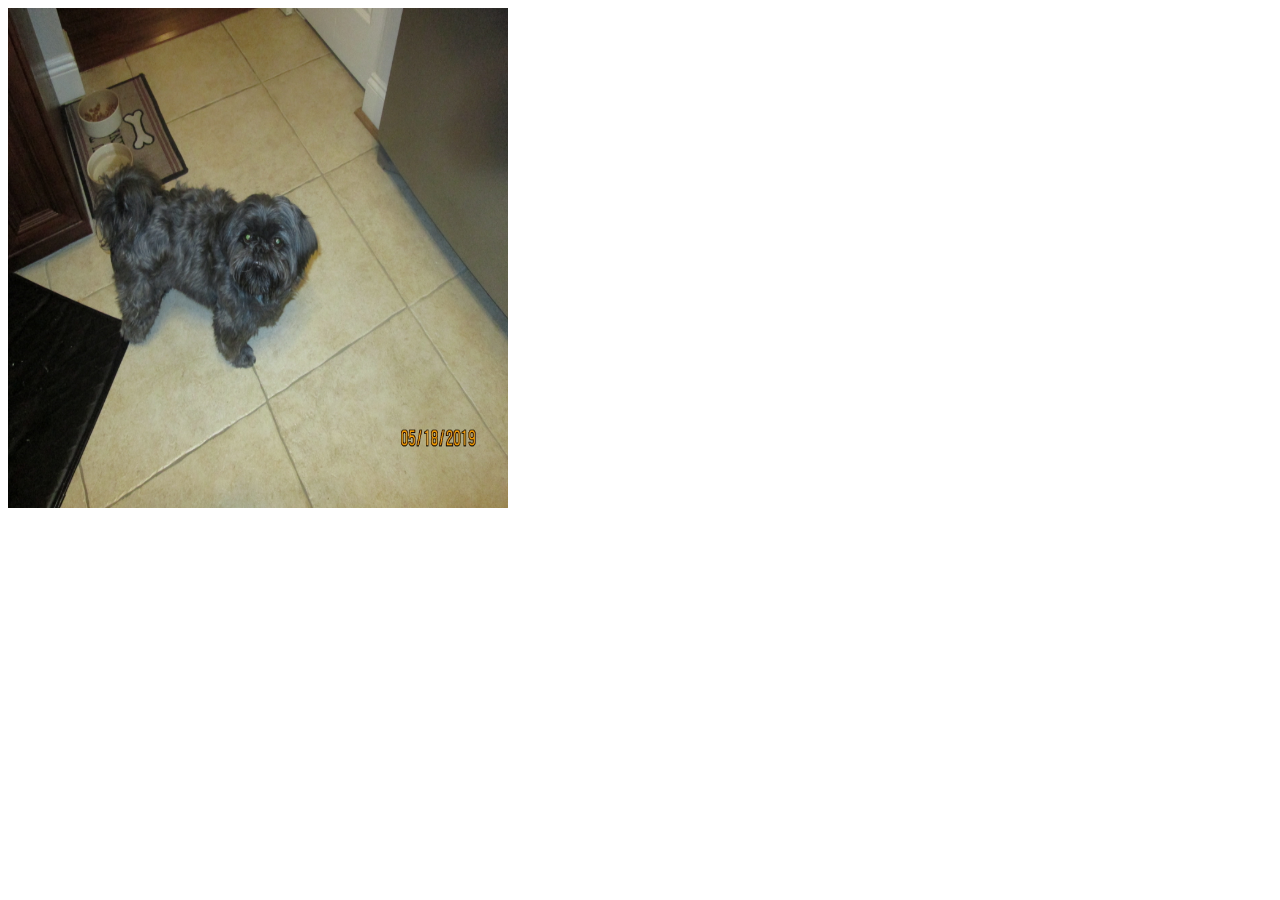
<file: index.html>
<!DOCTYPE html>
<html lang="en">
<head>
    <meta charset="UTF-8">
    <meta name="viewport" content="width=device-width, initial-scale=1.0">
    <meta http-equiv="X-UA-Compatible" content="ie=edge">
    <title>El perro winston esta corriendo</title>
    <img style="height: 500px; width:500px;"src="/IMG_2940.JPG" alt="Perro winston">
</head>
<body>
    
</body>
</html>
</file>
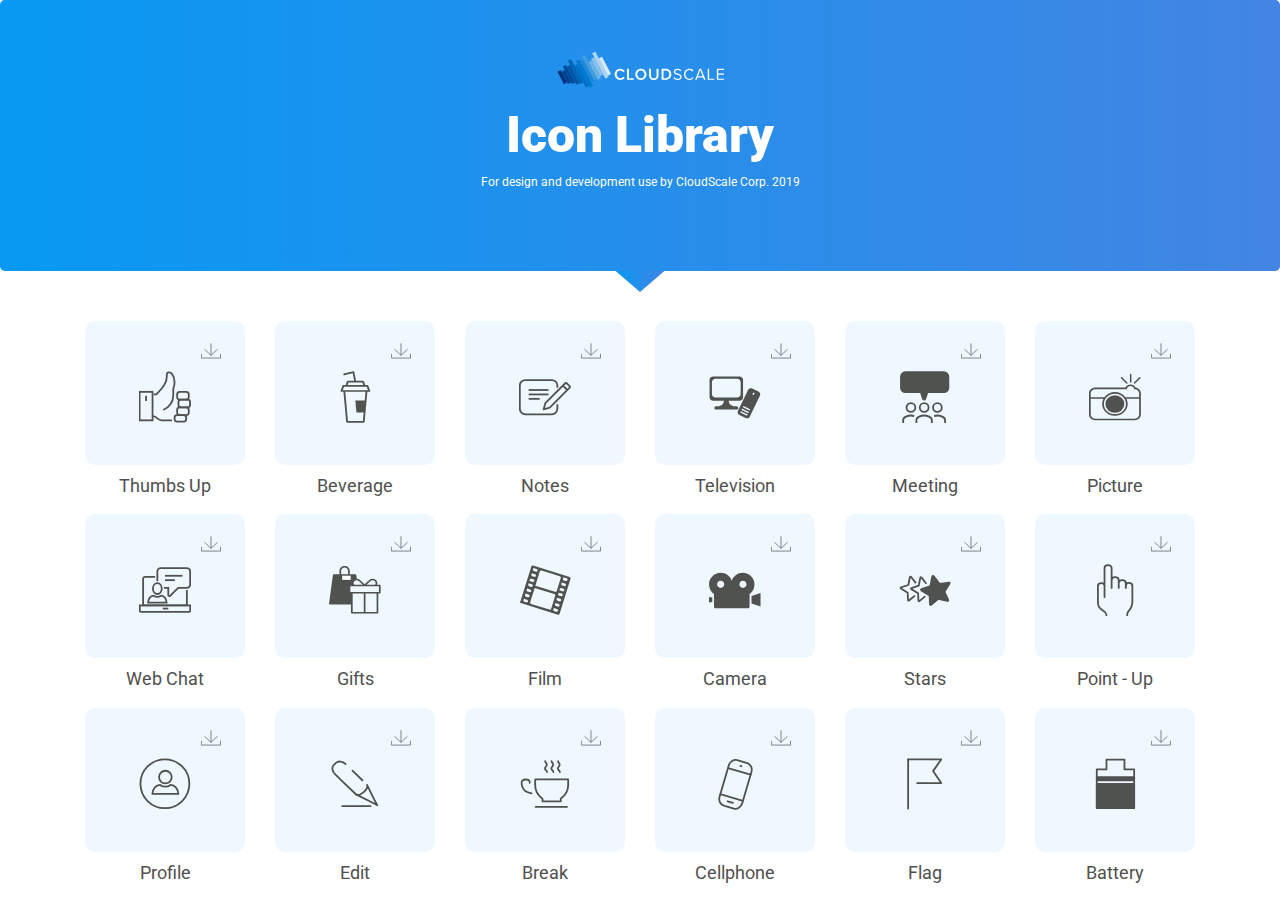
<file: CustomIcon_library/index.html>
<!DOCTYPE html>
<html lang="en">
<head>
  <title>CloudScale Custom Icon Library</title>
  <meta charset="utf-8">
  <meta name="viewport" content="width=device-width, initial-scale=1">
  <link rel="icon" type="image/x-icon" href="favicon.ico" />
  <link rel="stylesheet" href="styles.css">
  <link href="https://fonts.googleapis.com/css?family=Roboto:100,300,400,500,700,900&display=swap" rel="stylesheet">
  <link rel="stylesheet" href="https://maxcdn.bootstrapcdn.com/bootstrap/4.3.1/css/bootstrap.min.css">
  <script src="https://ajax.googleapis.com/ajax/libs/jquery/3.4.1/jquery.min.js"></script>
  <script src="https://cdnjs.cloudflare.com/ajax/libs/popper.js/1.14.7/umd/popper.min.js"></script>
  <script src="https://maxcdn.bootstrapcdn.com/bootstrap/4.3.1/js/bootstrap.min.js"></script>
</head>
<body>

<div class="jumbotron text-center introarea" >
  <div>
    <img src="images/logo.svg" alt="logo" >
  </div>
  <h1>Icon Library</h1>
  <p>For design and development use by CloudScale Corp. 2019</p> 
</div>
<div class="pointer" >&nbsp;</div>
  
<div class="container">
  <div class="row">
    <div class="col-4 col-sm-4 col-md-2" >
        <a href="images/Thumbs_Up.svg" download>
      <div class="iconback text-center" >
    <img src="images/Download.svg" >
         <?xml version="1.0" encoding="utf-8"?>
          <svg version="1.2" baseProfile="tiny" id="Layer_1" xmlns="http://www.w3.org/2000/svg" xmlns:xlink="http://www.w3.org/1999/xlink"
             x="0px" y="0px" viewBox="0 0 144 144" xml:space="preserve" >
          <g id="thumbs_up" >
            <path fill="none" stroke="#505150" stroke-width="5" stroke-miterlimit="10" d="M37.507,125.877h3.682
              c8.066,0,10.157,10.755,21.51,10.755c2.267,0,28.584,0,28.584,0"/>
            <path fill="none" stroke="#505150" stroke-width="5" stroke-miterlimit="10" d="M141.472,86.442c0-3.96-3.21-7.17-7.17-7.17
              h-17.925c-3.96,0-7.17,3.21-7.17,7.17v7.17c0,3.96,3.21,7.17,7.17,7.17h17.925c3.96,0,7.17-3.21,7.17-7.17V86.442z"/>
            <path fill="none" stroke="#505150" stroke-width="5" stroke-miterlimit="10" d="M137.887,64.932c0-3.96-3.21-7.17-7.17-7.17
              h-17.925c-3.96,0-7.17,3.21-7.17,7.17v7.17c0,3.96,3.21,7.17,7.17,7.17h17.925c3.96,0,7.17-3.21,7.17-7.17V64.932z"/>
            <path fill="none" stroke="#505150" stroke-width="5" stroke-miterlimit="10" d="M137.887,107.952c0-3.96-3.21-7.17-7.17-7.17
              h-17.925c-3.96,0-7.17,3.21-7.17,7.17v7.17c0,3.96,3.21,7.17,7.17,7.17h17.925c3.96,0,7.17-3.21,7.17-7.17V107.952z"/>
            <path fill="none" stroke="#505150" stroke-width="5" stroke-miterlimit="10" d="M130.717,129.462c0-3.96-3.21-7.17-7.17-7.17
              h-17.925c-3.96,0-7.17,3.21-7.17,7.17v3.585c0,3.96,3.21,7.17,7.17,7.17h17.925c3.96,0,7.17-3.21,7.17-7.17V129.462z"/>
            <rect x="1.657" y="57.762" fill="none" stroke="#505150" stroke-width="5" stroke-miterlimit="10" width="35.85" height="78.87"/>
            <path fill="none" stroke="#505150" stroke-width="5" stroke-miterlimit="10" d="M66.915,107.952
              c16.998-6.362,27.607-22.33,27.952-39.435c0,0,0-15.681,0-17.925c0-2.604,3.585-8.353,3.585-20.004
              c0-11.801-2.145-16.163-7.17-22.665c-5.079-6.572-14.34-4.694-14.34,1.651v5.169c0,14.175-5.202,23.777-14.62,34.372l-14.06,15.818
              h-7.17"/>
            <line fill="none" stroke="#505150" stroke-width="5" stroke-miterlimit="10" x1="19.582" y1="68.517" x2="19.582" y2="82.857"/>
          </g>
          </svg>
      </div>
      </a>
      <h3>Thumbs Up </h3>
    </div>
  
    <div class="col-4 col-sm-4 col-md-2" >
        <a href="images/Beverage.svg" download>
      <div class="iconback text-center" >
    <img src="images/Download.svg" >
      
    <?xml version="1.0" encoding="utf-8"?>
    <svg version="1.2" baseProfile="tiny" id="Layer_1" xmlns="http://www.w3.org/2000/svg" xmlns:xlink="http://www.w3.org/1999/xlink"
       x="0px" y="0px" viewBox="0 0 144 144" xml:space="preserve">
    <g id="drink">
      <path fill="#505250" d="M114.054,54.631l-5.129-14.209c-0.349-0.967-1.329-1.619-2.433-1.619h-6.411
        c0-0.237-0.038-0.477-0.12-0.715l-3.248-9.472c-0.338-0.984-1.327-1.653-2.445-1.653H74.834L70.112,2.86
        c-0.127-0.65-0.543-1.221-1.146-1.576c-0.603-0.355-1.339-0.461-2.031-0.293L41.389,7.207c-1.37,0.333-2.187,1.629-1.826,2.893
        c0.361,1.265,1.764,2.02,3.133,1.687l22.862-5.563l4.063,20.738H52.038c-1.118,0-2.107,0.669-2.445,1.653l-3.248,9.472
        c-0.082,0.238-0.12,0.478-0.12,0.715h-6.411c-1.104,0-2.084,0.652-2.433,1.619l-5.129,14.209c-0.261,0.722-0.13,1.516,0.352,2.134
        c0.482,0.617,1.256,0.983,2.08,0.983h5.334l7.498,83.08c0.111,1.228,1.222,2.172,2.556,2.172h46.162
        c1.334,0,2.445-0.944,2.556-2.172l7.498-83.08h5.334c0.825,0,1.599-0.366,2.08-0.983C114.184,56.147,114.315,55.353,114.054,54.631
        z M53.916,31.699H92.39l2.436,7.104H51.48L53.916,31.699z M96.012,114.583H76.016l-3.142-33.153h26.129L96.012,114.583z
         M95.584,119.319l-1.71,18.945H52.432l-7.266-80.516h55.975L95.584,119.319z M103.928,53.012H42.379h-4.136l3.419-9.472h62.981
        l3.42,9.472H103.928z"/>
    </g>
    </svg>
    
      </div>
      </a>
      <h3>Beverage</h3>
    </div>

    <div class="col-4 col-sm-4 col-md-2" >
        <a href="images/Notes.svg" download>
      <div class="iconback text-center" >
    <img src="images/Download.svg" >
    <?xml version="1.0" encoding="utf-8"?>
    <svg version="1.2" baseProfile="tiny" id="Layer_1" xmlns="http://www.w3.org/2000/svg" xmlns:xlink="http://www.w3.org/1999/xlink"
       x="0px" y="0px" viewBox="0 0 144 144" xml:space="preserve">
    <g id="edit_comment">
      <path fill="none" stroke="#505250" stroke-width="5" stroke-linejoin="round" stroke-miterlimit="10" d="M128.04,33.906
        L72.953,89.13l-4.68,16.953l16.929-4.704l55.086-55.224c1.194-1.196,0.79-3.537-0.901-5.228l-6.125-6.124
        C131.572,33.111,129.233,32.71,128.04,33.906z"/>
      
        <line fill="none" stroke="#505250" stroke-width="5" stroke-linejoin="round" stroke-miterlimit="10" x1="133.807" y1="52.651" x2="121.557" y2="40.403"/>
      <path fill="none" stroke="#505250" stroke-width="5" stroke-miterlimit="10" d="M106.263,46.534v-6.12
        c0-8.446-6.847-15.292-15.294-15.292H17.56c-8.446,0-15.294,6.845-15.294,15.292v64.234c0,8.446,6.847,15.296,15.294,15.296h9.176
        h27.529H90.97c8.446,0,15.294-6.849,15.294-15.296V92.415"/>
      <line fill="none" stroke="#505250" stroke-width="5" stroke-miterlimit="10" x1="26.736" y1="52.651" x2="81.793" y2="52.651"/>
      <line fill="none" stroke="#505250" stroke-width="5" stroke-miterlimit="10" x1="26.736" y1="64.886" x2="81.793" y2="64.886"/>
      <line fill="none" stroke="#505250" stroke-width="5" stroke-miterlimit="10" x1="26.736" y1="77.121" x2="57.323" y2="77.121"/>
    </g>
    </svg>
    
      </div>
      </a>
      <h3>Notes </h3>
    </div>

    <div class="col-4 col-sm-4 col-md-2" >
        <a href="images/tv.svg" download>
      <div class="iconback text-center" >
    <img src="images/Download.svg" >
    <?xml version="1.0" encoding="utf-8"?>
<svg version="1.2" baseProfile="tiny" id="Layer_1" xmlns="http://www.w3.org/2000/svg" xmlns:xlink="http://www.w3.org/1999/xlink"
	 x="0px" y="0px" viewBox="0 0 144 144" xml:space="preserve">
<g id="remote_meeting">
	<path id="XMLID_7_" fill="#505250" d="M84.345,15.096H11.435c-5.491,0-9.942,4.11-9.942,9.181v48.965
		c0,5.07,4.451,9.181,9.942,9.181h29.827l0,0c0,8.451-7.419,15.301-16.571,15.301H19.72c-2.746,0-4.971,2.055-4.971,4.59l0,0
		c0,2.535,2.226,4.59,4.971,4.59h56.34c2.746,0,4.971-2.055,4.971-4.59l0,0c0-2.535-2.226-4.59-4.971-4.59h-4.971
		c-9.152,0-16.571-6.851-16.571-15.301l0,0h29.827c5.491,0,9.942-4.11,9.942-9.181V24.277
		C94.288,19.206,89.837,15.096,84.345,15.096z M87.66,64.06c0,5.07-4.451,9.181-9.942,9.181H18.063c-5.491,0-9.942-4.11-9.942-9.181
		V30.397c0-5.07,4.451-9.181,9.942-9.181h59.654c5.491,0,9.942,4.11,9.942,9.181V64.06z"/>
	<path id="XMLID_9_" fill="#505250" d="M136.842,57.066l-17.092-8.303c-4.357-2.116-9.473-0.571-11.427,3.452l-28.309,58.277
		c-1.954,4.023-0.007,9,4.35,11.117l17.092,8.303c4.357,2.116,9.473,0.571,11.427-3.452l28.309-58.277
		C143.147,64.159,141.199,59.182,136.842,57.066z M121.9,61.062c0.489-1.006,1.768-1.392,2.857-0.863
		c1.089,0.529,1.576,1.773,1.088,2.779l-1.18,2.428c-0.489,1.006-1.768,1.392-2.857,0.863c-1.089-0.529-1.576-1.773-1.088-2.779
		L121.9,61.062z M103.747,123.521l-15.778-7.664c-1.089-0.529-1.576-1.773-1.088-2.779c0.489-1.006,1.768-1.392,2.857-0.863
		l15.778,7.664c1.089,0.529,1.576,1.773,1.088,2.779C106.116,123.664,104.837,124.051,103.747,123.521z M107.286,116.237
		l-15.778-7.664c-1.089-0.529-1.576-1.773-1.088-2.779c0.489-1.006,1.768-1.392,2.857-0.863l15.778,7.664
		c1.089,0.529,1.576,1.773,1.088,2.779C109.654,116.38,108.375,116.766,107.286,116.237z M110.825,108.952l-15.778-7.664
		c-1.089-0.529-1.576-1.773-1.088-2.779c0.489-1.006,1.768-1.392,2.857-0.863l15.778,7.664c1.089,0.529,1.576,1.773,1.088,2.779
		C113.193,109.095,111.914,109.481,110.825,108.952z"/>
</g>
</svg>

      </div>
      </a>
      <h3>Television</h3>
    </div>

    <div class="col-4 col-sm-4 col-md-2" >
        <a href="images/Meeting.svg" download>
      <div class="iconback text-center" >
    <img src="images/Download.svg" >
    <?xml version="1.0" encoding="utf-8"?>
<svg version="1.2" baseProfile="tiny" id="Layer_1" xmlns="http://www.w3.org/2000/svg" xmlns:xlink="http://www.w3.org/1999/xlink"
	 x="0px" y="0px" viewBox="0 0 144 144" xml:space="preserve">
<g id="team_discussion">
	<path fill="none" stroke="#505250" stroke-width="5" stroke-miterlimit="10" d="M57.611,101.195
		c0-6.665,5.442-12.068,12.155-12.068S81.92,94.53,81.92,101.195c0,6.665-5.442,12.068-12.155,12.068S57.611,107.86,57.611,101.195z
		"/>
	<path fill="none" stroke="#505250" stroke-width="5" stroke-miterlimit="10" d="M90.935,143.931v-8.535
		c0-7.984-13.812-12.105-21.368-12.105c-7.556,0-21.368,4.122-21.368,12.105v8.535"/>
	<path fill="none" stroke="#505250" stroke-width="5" stroke-miterlimit="10" d="M94.241,101.195
		c0-6.665,5.442-12.068,12.155-12.068s12.155,5.403,12.155,12.068c0,6.665-5.442,12.068-12.155,12.068S94.241,107.86,94.241,101.195
		z"/>
	<path fill="none" stroke="#505250" stroke-width="5" stroke-miterlimit="10" d="M127.566,143.931v-8.535
		c0-7.984-13.812-12.105-21.368-12.105c-2.588,0-5.91,0.483-9.159,1.44"/>
	<path fill="none" stroke="#505250" stroke-width="5" stroke-miterlimit="10" d="M45.147,101.195
		c0-6.665-5.442-12.068-12.155-12.068s-12.155,5.403-12.154,12.068c0,6.665,5.442,12.068,12.154,12.068
		C39.706,113.262,45.147,107.86,45.147,101.195z"/>
	<path fill="none" stroke="#505250" stroke-width="5" stroke-miterlimit="10" d="M11.57,143.931v-8.535
		c0-7.984,13.938-12.105,21.494-12.105c2.588,0,5.846,0.483,9.096,1.44"/>
	<path fill="#505250" stroke="#505250" stroke-width="5" stroke-miterlimit="10" d="M69.568,3.514h54.946
		c6.743,0,12.21,5.467,12.21,12.21V46.25c0,6.743-5.467,12.21-12.21,12.21h-12.21H93.988H78.725l-6.262,18.785
		c-0.928,2.783-4.864,2.783-5.792,0L60.41,58.46H45.147H26.832h-9.158c-6.743,0-12.21-5.467-12.21-12.21V15.724
		c0-6.743,5.467-12.21,12.21-12.21H69.568z"/>
</g>
</svg>

      </div>
      </a>
      <h3>Meeting</h3>
    </div>

    <div class="col-4 col-sm-4 col-md-2" >
        <a href="images/Picture.svg" download>
      <div class="iconback text-center" >
    <img src="images/Download.svg" >
    <?xml version="1.0" encoding="utf-8"?>
    <svg version="1.2" baseProfile="tiny" id="Layer_1" xmlns="http://www.w3.org/2000/svg" xmlns:xlink="http://www.w3.org/1999/xlink"
       x="0px" y="0px" viewBox="0 0 144 144" xml:space="preserve">
    <g id="camera">
      <path fill="#505250" d="M128.854,45.999c-2.264-5.11-7.723-8.563-13.806-8.563c-6.019,0-11.429,3.383-13.735,8.406H17.186
        C7.71,45.843,0,52.962,0,61.713v58.842c0,8.751,7.71,15.87,17.186,15.87h109.24c9.477,0,17.187-7.119,17.187-15.87V61.713
        C143.613,53.719,137.253,47.089,128.854,45.999z M138.826,120.555c0,6.313-5.562,11.45-12.399,11.45H17.186
        c-6.837,0-12.399-5.136-12.399-11.45v-43.59h35.128c-2.243,4.288-3.502,9.095-3.502,14.168c0,18.021,15.877,32.682,35.393,32.682
        S107.2,109.155,107.2,91.134c0-5.073-1.258-9.88-3.502-14.168h35.128V120.555z M41.201,91.134c0-15.584,13.73-28.262,30.606-28.262
        s30.606,12.678,30.606,28.262s-13.73,28.262-30.606,28.262S41.201,106.718,41.201,91.134z M138.826,72.545H100.9
        c-6.396-8.51-17.051-14.093-29.094-14.093s-22.697,5.584-29.093,14.093H4.787V61.713c0-6.313,5.562-11.45,12.399-11.45h87.626
        l0.493-1.608c1.226-4.002,5.233-6.798,9.742-6.798c4.516,0,8.523,2.8,9.745,6.809l0.469,1.537l1.728,0.071
        c6.637,0.275,11.836,5.299,11.836,11.438V72.545z"/>
      <ellipse fill="#505250" cx="71.667" cy="91.263" rx="26.192" ry="24.186"/>
      <path fill="#505250" d="M106.308,34.767L106.308,34.767c-0.799,0.799-2.095,0.799-2.894,0L88.589,19.943
        c-0.799-0.799-0.799-2.095,0-2.894l0,0c0.799-0.799,2.095-0.799,2.894,0l14.824,14.824
        C107.107,32.672,107.107,33.968,106.308,34.767z"/>
      <path fill="#505250" d="M142.308,17.049L142.308,17.049c0.799,0.799,0.799,2.095,0,2.894l-14.824,14.824
        c-0.799,0.799-2.095,0.799-2.894,0l0,0c-0.799-0.799-0.799-2.095,0-2.894l14.824-14.824
        C140.213,16.249,141.509,16.249,142.308,17.049z"/>
      <path fill="#505250" d="M115.449,32.436L115.449,32.436c-1.13,0-2.047-0.916-2.047-2.047V9.425c0-1.13,0.916-2.047,2.047-2.047l0,0
        c1.13,0,2.047,0.916,2.047,2.047V30.39C117.495,31.52,116.579,32.436,115.449,32.436z"/>
    </g>
    </svg>
    
      </div>
      </a>
      <h3>Picture</h3>
    </div>
    
  </div>
</div>

<div class="container">
    <div class="row">
      <div class="col-4 col-sm-4 col-md-2" >
          <a href="images/Webchat.svg" download>
        <div class="iconback text-center" >
      <img src="images/Download.svg" >
      <?xml version="1.0" encoding="utf-8"?>
      <svg version="1.2" baseProfile="tiny" id="Layer_1" xmlns="http://www.w3.org/2000/svg" xmlns:xlink="http://www.w3.org/1999/xlink"
         x="0px" y="0px" viewBox="0 0 144 144" xml:space="preserve">
      <g id="remote_meeting_2">
        <path fill="none" stroke="#505250" stroke-width="5" stroke-miterlimit="10" d="M132.609,72v42.426H11.391V41.696
          c0-3.347,2.713-6.061,6.061-6.061h27.274"/>
        <path fill="none" stroke="#505250" stroke-width="5" stroke-miterlimit="10" d="M141.7,114.426H2.3v14.183c0,2.209,1.791,4,4,4
          h131.4c2.209,0,4-1.791,4-4V114.426z"/>
        <line fill="none" stroke="#505250" stroke-width="5" stroke-miterlimit="10" x1="65.939" y1="123.517" x2="81.091" y2="123.517"/>
        <path fill="none" stroke="#505250" stroke-width="5" stroke-miterlimit="10" d="M50.787,47.756V20.483
          c0-5.021,4.07-9.091,9.091-9.091h72.731c5.021,0,9.091,4.07,9.091,9.091v36.365c0,5.021-4.07,9.091-9.091,9.091h-24.244
          L86.265,88.04c-1.909,1.909-5.173,0.557-5.173-2.143V65.939H68.97"/>
        <line fill="none" stroke="#505250" stroke-width="5" stroke-miterlimit="10" x1="72" y1="32.604" x2="120.487" y2="32.604"/>
        <line fill="none" stroke="#505250" stroke-width="5" stroke-miterlimit="10" x1="72" y1="44.726" x2="99.274" y2="44.726"/>
      </g>
      <g>
        <path fill="none" stroke="#505250" stroke-width="5" stroke-linecap="round" stroke-linejoin="round" stroke-miterlimit="10" d="
          M50.787,83.043c6.752,0,12.231-6.709,12.231-14.977s-5.479-14.983-12.231-14.983c-6.761,0-12.232,6.715-12.232,14.983
          S44.026,83.043,50.787,83.043z"/>
        <path fill="none" stroke="#505250" stroke-width="5" stroke-linecap="round" stroke-linejoin="round" stroke-miterlimit="10" d="
          M76.658,107.126c-1.201-10.911-5.136-18.919-15.581-19.656c-2.888,2.35-6.427,3.784-10.29,3.784c-3.873,0-7.402-1.434-10.3-3.784
          c-10.444,0.742-14.371,8.749-15.572,19.656H76.658z"/>
      </g>
      </svg>
      
        </div>
        </a>
        <h3>Web Chat</h3>
      </div>
    
      <div class="col-4 col-sm-4 col-md-2" >
          <a href="images/Gifts.svg" download>
        <div class="iconback text-center" >
      <img src="images/Download.svg" >
        
      <?xml version="1.0" encoding="utf-8"?>
      <svg version="1.2" baseProfile="tiny" id="Layer_1" xmlns="http://www.w3.org/2000/svg" xmlns:xlink="http://www.w3.org/1999/xlink"
         x="0px" y="0px" viewBox="0 0 144 144" xml:space="preserve">
      <g id="gifts">
        <path id="Element_5_" fill="#505250" d="M140.618,57.435h-7.674c0.67-1.454,1.024-3.031,1.024-4.66c0-3.178-1.34-6.166-3.773-8.413
          l-0.355-0.328c-5.024-4.639-13.199-4.639-18.223,0L98.673,55.986L85.731,44.034c-2.43-2.243-5.596-3.399-8.787-3.472h0
          l-1.36-10.049c-0.149-1.101-1.162-1.926-2.363-1.926H57.502V18.558c0-7.276-6.41-13.195-14.289-13.195s-14.289,5.919-14.289,13.195
          v10.029H13.205c-1.201,0-2.214,0.826-2.363,1.926L0.125,109.682c-0.085,0.626,0.126,1.255,0.578,1.728
          c0.452,0.473,1.102,0.744,1.785,0.744H60.8v22.958c0,1.214,1.066,2.199,2.382,2.199h70.984c1.315,0,2.382-0.985,2.382-2.199V81.696
          h4.071c1.315,0,2.382-0.985,2.382-2.199V59.634C143,58.42,141.934,57.435,140.618,57.435z M114.985,47.144
          c3.167-2.925,8.32-2.924,11.486-0.001l0.355,0.328c2.944,2.719,3.149,7.021,0.62,9.963H103.84L114.985,47.144z M82.363,47.144
          l11.144,10.291H69.9c-1.139-1.321-1.759-2.946-1.759-4.66c0-2.003,0.845-3.887,2.379-5.303l0.355-0.328
          C74.042,44.22,79.196,44.22,82.363,47.144z M33.686,18.558c0-4.85,4.273-8.797,9.526-8.797c5.253,0,9.526,3.946,9.526,8.797v10.029
          H33.686V18.558z M96.292,132.913H65.563V81.696h30.729V132.913z M131.784,132.913h-30.729V81.696h30.729V132.913z M138.237,77.298
          H59.11V61.833h38.978h0.004h1.162h0.004h38.978V77.298z"/>
        <rect x="36.611" y="32.5" fill="#FFFFFF" width="23.442" height="11.396"/>
      </g>
      </svg>
      
        </div>
        </a>
        <h3>Gifts</h3>
      </div>
  
      <div class="col-4 col-sm-4 col-md-2" >
          <a href="images/Film.svg" download>
        <div class="iconback text-center" >
      <img src="images/Download.svg" >
      <?xml version="1.0" encoding="utf-8"?>
      <svg version="1.2" baseProfile="tiny" id="Layer_1" xmlns="http://www.w3.org/2000/svg" xmlns:xlink="http://www.w3.org/1999/xlink"
         x="0px" y="0px" viewBox="0 0 144 144" xml:space="preserve">
      <path fill-rule="evenodd" fill="#505250" d="M2.749,107.518L34.172,6.692c0.631-2.023,2.782-3.153,4.806-2.522l101.265,31.56
        c2.023,0.631,3.153,2.782,2.522,4.806l-30.282,97.162c-0.631,2.023-2.782,3.153-4.806,2.522L2.749,107.518L2.749,107.518z
         M45.23,60.124l54.414,16.959c2.023,0.631,4.175-0.498,4.806-2.522l11.174-35.854c0.631-2.023-0.498-4.175-2.522-4.806
        l-50.75-15.817c-2.023-0.631-4.175,0.498-4.806,2.522L45.23,60.124L45.23,60.124z M43.347,66.167l-12.315,39.515
        c-0.631,2.023,0.498,4.175,2.522,4.806l50.75,15.817c2.023,0.631,4.175-0.498,4.806-2.522l11.173-35.851
        c0.631-2.023-0.498-4.175-2.522-4.806L43.347,66.167L43.347,66.167z M28.83,46.97l8.81,2.746c2.023,0.631,4.175-0.498,4.806-2.522
        l0.001-0.002c0.631-2.023-0.498-4.175-2.522-4.806l-5.146-1.604c-2.023-0.631-4.175,0.498-4.806,2.522L28.83,46.97L28.83,46.97z
         M111.802,72.829l8.812,2.746c2.023,0.631,4.175-0.498,4.806-2.522l0.001-0.002c0.631-2.023-0.498-4.175-2.522-4.806l-5.148-1.604
        c-2.023-0.631-4.175,0.498-4.806,2.522L111.802,72.829L111.802,72.829z M40.004,11.119l-1.143,3.667
        c-0.631,2.023,0.498,4.175,2.522,4.806l5.146,1.604c2.023,0.631,4.175-0.498,4.806-2.522l0.001-0.003
        c0.631-2.023-0.498-4.175-2.522-4.806L40.004,11.119L40.004,11.119z M35.559,25.38l-1.142,3.664
        c-0.631,2.023,0.498,4.175,2.522,4.806l5.146,1.604c2.023,0.631,4.175-0.498,4.806-2.522v0c0.631-2.023-0.498-4.175-2.522-4.806
        L35.559,25.38L35.559,25.38z M122.976,36.978l-1.143,3.667c-0.631,2.023,0.498,4.175,2.522,4.806l5.148,1.604
        c2.023,0.631,4.175-0.498,4.806-2.522l0.001-0.003c0.631-2.023-0.498-4.175-2.522-4.806L122.976,36.978L122.976,36.978z
         M118.531,51.24l-1.142,3.664c-0.631,2.023,0.498,4.175,2.522,4.806l5.148,1.604c2.023,0.631,4.175-0.498,4.806-2.522v0
        c0.631-2.023-0.498-4.175-2.522-4.806L118.531,51.24L118.531,51.24z M26.822,53.413l-1.142,3.665
        c-0.631,2.023,0.498,4.175,2.522,4.806l5.146,1.604c2.023,0.631,4.175-0.498,4.806-2.522l0.001-0.002
        c0.631-2.023-0.498-4.175-2.522-4.806L26.822,53.413L26.822,53.413z M22.378,67.672l-1.143,3.667
        c-0.631,2.023,0.498,4.175,2.522,4.806l5.146,1.604c2.023,0.631,4.175-0.498,4.806-2.522l0.001-0.003
        c0.631-2.023-0.498-4.175-2.522-4.806L22.378,67.672L22.378,67.672z M17.934,81.932l-1.142,3.665
        c-0.631,2.023,0.498,4.175,2.522,4.806l5.146,1.604c2.023,0.631,4.175-0.498,4.806-2.522l0.001-0.002
        c0.631-2.023-0.498-4.175-2.522-4.806L17.934,81.932L17.934,81.932z M13.489,96.194l-1.142,3.665
        c-0.631,2.023,0.498,4.175,2.522,4.806l5.146,1.604c2.023,0.631,4.175-0.498,4.806-2.522l0.001-0.002
        c0.631-2.023-0.498-4.175-2.522-4.806L13.489,96.194L13.489,96.194z M109.794,79.272l-1.142,3.665
        c-0.631,2.023,0.498,4.175,2.522,4.806l5.148,1.604c2.023,0.631,4.175-0.498,4.806-2.522l0.001-0.002
        c0.631-2.023-0.498-4.175-2.522-4.806L109.794,79.272L109.794,79.272z M105.35,93.531l-1.143,3.667
        c-0.631,2.023,0.498,4.175,2.522,4.806l5.148,1.604c2.023,0.631,4.175-0.498,4.806-2.522l0.001-0.003
        c0.631-2.023-0.498-4.175-2.522-4.806L105.35,93.531L105.35,93.531z M100.906,107.791l-1.142,3.665
        c-0.631,2.023,0.498,4.175,2.522,4.806l5.148,1.604c2.023,0.631,4.175-0.498,4.806-2.522l0.001-0.002
        c0.631-2.023-0.498-4.175-2.522-4.806L100.906,107.791L100.906,107.791z M96.461,122.053l-1.142,3.665
        c-0.631,2.023,0.498,4.175,2.522,4.806l5.148,1.604c2.023,0.631,4.175-0.498,4.806-2.522l0.001-0.002
        c0.631-2.023-0.498-4.175-2.522-4.806L96.461,122.053L96.461,122.053z"/>
      </svg>
      
        </div>
        </a>
        <h3>Film</h3>
      </div>
  
      <div class="col-4 col-sm-4 col-md-2" >
          <a href="images/Camera.svg" download>
        <div class="iconback text-center" >
      <img src="images/Download.svg" >
      <?xml version="1.0" encoding="utf-8"?>
<svg version="1.2" baseProfile="tiny" id="Layer_1" xmlns="http://www.w3.org/2000/svg" xmlns:xlink="http://www.w3.org/1999/xlink"
	 x="0px" y="0px" viewBox="0 0 144 144" xml:space="preserve">
<path fill-rule="evenodd" fill="#505250" d="M9.137,92.746L0,91.149v15.733l9.137-1.597V92.746L9.137,92.746z M117.714,88.606
	l24.991-8.02v36.86l-24.991-8.02V88.606L117.714,88.606z M112.378,83.013v35.255c0,2.411-1.973,4.384-4.384,4.384H18.149
	c-2.411,0-4.384-1.973-4.384-4.384V83.013C5.517,77.167,0.133,67.548,0.133,56.669c0-17.82,14.446-32.266,32.266-32.266
	c14.316,0,26.453,9.325,30.672,22.231c4.22-12.906,16.356-22.231,30.672-22.231c17.82,0,32.266,14.447,32.266,32.266
	C126.01,67.548,120.626,77.167,112.378,83.013L112.378,83.013z M94.011,46.532c5.448,0,9.866,4.416,9.866,9.866
	c0,5.448-4.419,9.866-9.866,9.866c-5.45,0-9.868-4.418-9.868-9.866C84.143,50.948,88.561,46.532,94.011,46.532L94.011,46.532z
	 M32.333,46.532c5.45,0,9.869,4.416,9.869,9.866c0,5.448-4.419,9.866-9.869,9.866c-5.447,0-9.866-4.418-9.866-9.866
	C22.467,50.948,26.885,46.532,32.333,46.532L32.333,46.532z"/>
</svg>

        </div>
        </a>
        <h3>Camera</h3>
      </div>
  
      <div class="col-4 col-sm-4 col-md-2" >
          <a href="images/Stars.svg" download>
        <div class="iconback text-center" >
      <img src="images/Download.svg" >
      <?xml version="1.0" encoding="utf-8"?>
      <svg version="1.2" baseProfile="tiny" id="Layer_1" xmlns="http://www.w3.org/2000/svg" xmlns:xlink="http://www.w3.org/1999/xlink"
         x="0px" y="0px" viewBox="0 0 144 144" xml:space="preserve">
      <g id="stars">
        <path fill="#505250" stroke="#505250" stroke-width="5" stroke-linejoin="round" stroke-miterlimit="10" d="M92.078,34.541
          l-5.202,26.615l-24.565,8.25c-1.612,0.541-1.855,2.718-0.402,3.6l22.813,13.85l1.086,24.921c0.072,1.656,2.016,2.508,3.285,1.439
          L108.813,96.6l25.093,5.79c1.615,0.372,2.956-1.267,2.27-2.774L125.881,77.02l14.06-22.706c0.894-1.444-0.309-3.274-1.99-3.026
          l-25.64,3.775l-16.696-21.37C94.561,32.344,92.407,32.86,92.078,34.541z"/>
        <path fill="none" stroke="#505250" stroke-width="5" stroke-linejoin="round" stroke-miterlimit="10" d="M75.776,54.695
          L61.944,36.989c-0.874-1.118-2.658-0.691-2.931,0.702l-4.31,22.051l-20.353,6.835c-1.335,0.448-1.537,2.252-0.333,2.982
          l18.901,11.475l0.899,20.647c0.06,1.373,1.67,2.078,2.722,1.192l16.339-13.766"/>
        <path fill="none" stroke="#505250" stroke-width="5" stroke-linejoin="round" stroke-miterlimit="10" d="M46.937,53.075
          L33.105,35.369c-0.874-1.118-2.658-0.691-2.931,0.702l-4.31,22.051L5.512,64.957c-1.335,0.448-1.537,2.252-0.333,2.982
          l18.901,11.475l0.899,20.647c0.06,1.373,1.67,2.078,2.722,1.192l16.339-13.766"/>
      </g>
      </svg>
      
        </div>
        </a>
        <h3>Stars</h3>
      </div>
  
      <div class="col-4 col-sm-4 col-md-2" >
          <a href="images/PointUp.svg" download>
        <div class="iconback text-center" >
      <img src="images/Download.svg" >
      <?xml version="1.0" encoding="utf-8"?>
      <svg version="1.2" baseProfile="tiny" id="Layer_1" xmlns="http://www.w3.org/2000/svg" xmlns:xlink="http://www.w3.org/1999/xlink"
         x="0px" y="0px" viewBox="0 0 144 144" xml:space="preserve">
      <path fill="none" stroke="#505250" stroke-width="5" stroke-linecap="round" stroke-linejoin="round" stroke-miterlimit="10" d="
        M105.853,141.72v-1.401c0-6.066,2.37-9.1,5.206-11.805c7.528-7.559,9.006-14.57,9.006-24.356V89.226V60.238
        c0-4.269-4.058-7.729-9.473-7.729l0,0c-5.416,0-8.528,3.461-8.528,7.729v6.129h-0.18V52.316c0-4.265-4.389-7.726-9.806-7.726l0,0
        c-5.415,0-9.81,3.461-9.81,7.726v14.051l0,0V44.179c0-4.265-4.389-7.726-9.806-7.726l0,0c-5.419,0-9.812,3.461-9.812,7.726v22.188
        l0,0V10.849c0-4.265-4.396-7.726-9.812-7.726l0,0c-5.416,0-9.808,3.461-9.808,7.726v80.559v-0.315V60.479
        c0-4.268-3.603-7.729-9.017-7.729l0,0c-5.421,0-9.276,3.461-9.276,7.729v22.837v20.843c0,9.853,0.311,16.074,13.332,24.478
        c5.613,3.75,10.301,5.847,10.301,11.683v1.401"/>
      </svg>
      
      
        </div>
        </a>
        <h3>Point - Up</h3>
      </div>
      
    </div>
  </div>

 
<div class="container">
    <div class="row">
      <div class="col-4 col-sm-4 col-md-2" >
          <a href="images/Profile.svg" download>
        <div class="iconback text-center" >
      <img src="images/Download.svg" >
      <?xml version="1.0" encoding="utf-8"?>
      <svg version="1.2" baseProfile="tiny" id="Layer_1" xmlns="http://www.w3.org/2000/svg" xmlns:xlink="http://www.w3.org/1999/xlink"
         x="0px" y="0px" viewBox="0 0 144 144" xml:space="preserve">
      <g>
        
          <circle fill="none" stroke="#505250" stroke-width="5" stroke-linecap="round" stroke-linejoin="round" stroke-miterlimit="10" cx="71.692" cy="71.349" r="67.679"/>
        <g>
          <path fill="none" stroke="#505250" stroke-width="5" stroke-linecap="round" stroke-linejoin="round" stroke-miterlimit="10" d="
            M73.053,70.497c9.696,0,17.565-7.869,17.565-17.566s-7.869-17.573-17.565-17.573c-9.71,0-17.566,7.875-17.566,17.573
            S63.343,70.497,73.053,70.497z"/>
        </g>
      </g>
      <g>
        <path fill="none" stroke="#505250" stroke-width="5" stroke-linecap="round" stroke-linejoin="round" stroke-miterlimit="10" d="
          M108.898,99.388c-1.666-13.815-7.127-23.955-21.619-24.888c-4.007,2.975-8.917,4.791-14.278,4.791
          c-5.374,0-10.271-1.816-14.292-4.791c-14.492,0.94-19.94,11.079-21.607,24.888H108.898z"/>
      </g>
      </svg>
      
        </div>
        </a>
        <h3>Profile</h3>
      </div>
    
      <div class="col-4 col-sm-4 col-md-2" >
          <a href="images/Edit.svg" download>
        <div class="iconback text-center" >
      <img src="images/Download.svg" >
        
      <?xml version="1.0" encoding="utf-8"?>
      <svg version="1.2" baseProfile="tiny" id="Layer_1" xmlns="http://www.w3.org/2000/svg" xmlns:xlink="http://www.w3.org/1999/xlink"
         x="0px" y="0px" viewBox="0 0 144 144" xml:space="preserve">
      <g>
        <g>
          <path fill="none" stroke="#505250" stroke-width="5" stroke-linecap="round" stroke-linejoin="round" stroke-miterlimit="10" d="
            M75.844,101.721L31.403,58.94L16.728,44.813c-8.29-7.98-9.779-19.497-3.299-25.734l5.709-5.475
            c6.464-6.222,18.427-4.81,26.727,3.181"/>
          
            <line fill="none" stroke="#505250" stroke-width="5" stroke-linecap="round" stroke-linejoin="round" stroke-miterlimit="10" x1="64.95" y1="35.157" x2="92.453" y2="61.632"/>
          <path fill="none" stroke="#505250" stroke-width="5" stroke-linecap="round" stroke-linejoin="round" stroke-miterlimit="10" d="
            M105.18,74.677l20.221,40.808l8.386,15.332l-16.976-8.836l-38.144-19.12c4.444,1.877-2.641-1.315-2.641-1.315
            C85.378,106.047,110.846,86.782,105.18,74.677z"/>
        </g>
        
          <line fill="none" stroke="#505250" stroke-width="5" stroke-linecap="round" stroke-linejoin="round" stroke-miterlimit="10" x1="115.1" y1="133.511" x2="36.732" y2="133.511"/>
      </g>
      </svg>
      
        </div>
        </a>
        <h3>Edit</h3>
      </div>
  
      <div class="col-4 col-sm-4 col-md-2" >
          <a href="images/Break.svg" download>
        <div class="iconback text-center" >
      <img src="images/Download.svg" >
      <?xml version="1.0" encoding="utf-8"?>
      <svg version="1.2" baseProfile="tiny" id="Layer_1" xmlns="http://www.w3.org/2000/svg" xmlns:xlink="http://www.w3.org/1999/xlink"
         x="0px" y="0px" viewBox="0 0 144 144" xml:space="preserve">
      <g>
        
          <line fill="none" stroke="#505250" stroke-width="5" stroke-linecap="round" stroke-linejoin="round" stroke-miterlimit="10" x1="132.973" y1="135.532" x2="46.24" y2="135.532"/>
        <path fill="none" stroke="#505250" stroke-width="5" stroke-linecap="round" stroke-linejoin="round" stroke-miterlimit="10" d="
          M136.157,59.302v15.529c0,15.56-8.476,29.271-20.309,37.554h-0.258l0.267,7.567H65.105v-7.389
          c-11.992-8.227-20.301-22.061-20.301-37.733V59.302H136.157z"/>
        <path fill="none" stroke="#505250" stroke-width="5" stroke-linecap="round" stroke-linejoin="round" stroke-miterlimit="10" d="
          M29.579,68.714c0,0,2.479-9.245-10.15-9.245c-7.296,0-16.494,1.66-10.15,20.287c6.267,18.403,17.065,13.786,25.376,18.269"/>
        <g>
          <path fill="none" stroke="#505250" stroke-width="5" stroke-linecap="round" stroke-linejoin="round" stroke-miterlimit="10" d="
            M95.146,38.975c0-5.556-5.591-4.608-5.591-10.164c0-5.545,5.075-4.625,5.075-10.164c0-5.55-4.549-4.62-4.549-10.164"/>
          <path fill="none" stroke="#505250" stroke-width="5" stroke-linecap="round" stroke-linejoin="round" stroke-miterlimit="10" d="
            M113.146,38.975c0-5.556-5.591-4.608-5.591-10.164c0-5.545,5.075-4.625,5.075-10.164c0-5.55-4.549-4.62-4.549-10.164"/>
          <path fill="none" stroke="#505250" stroke-width="5" stroke-linecap="round" stroke-linejoin="round" stroke-miterlimit="10" d="
            M77.509,38.975c0-5.556-5.601-4.608-5.601-10.164c0-5.545,5.086-4.625,5.086-10.164c0-5.55-4.56-4.62-4.56-10.164"/>
        </g>
      </g>
      </svg>
      
        </div>
        </a>
        <h3>Break</h3>
      </div>
  
      <div class="col-4 col-sm-4 col-md-2" >
          <a href="images/Cellphone.svg" download>
        <div class="iconback text-center" >
      <img src="images/Download.svg" >
      <?xml version="1.0" encoding="utf-8"?>
      <svg version="1.2" baseProfile="tiny" id="Layer_1" xmlns="http://www.w3.org/2000/svg" xmlns:xlink="http://www.w3.org/1999/xlink"
         x="0px" y="0px" viewBox="0 0 144 144" xml:space="preserve">
      <g>
        <path fill="none" stroke="#505250" stroke-width="5" stroke-linecap="round" stroke-linejoin="round" stroke-miterlimit="10" d="
          M117.455,38.996c3.212-10.921-2.015-22.168-11.613-24.991L78.013,5.82c-9.599-2.823-20.08,3.804-23.292,14.725l-25.428,86.459
          c-3.212,10.921,2.012,22.168,11.611,24.991l27.828,8.184c9.599,2.823,20.082-3.804,23.294-14.725L117.455,38.996z"/>
        
          <line fill="none" stroke="#505250" stroke-width="5" stroke-linecap="round" stroke-linejoin="round" stroke-miterlimit="10" x1="52.569" y1="27.863" x2="115.303" y2="46.313"/>
        
          <line fill="none" stroke="#505250" stroke-width="5" stroke-linecap="round" stroke-linejoin="round" stroke-miterlimit="10" x1="31.277" y1="100.257" x2="94.011" y2="118.707"/>
        
          <line fill="none" stroke="#505250" stroke-width="5" stroke-linecap="round" stroke-linejoin="round" stroke-miterlimit="10" x1="51.549" y1="119.8" x2="66.385" y2="124.163"/>
        
          <line fill="none" stroke="#505250" stroke-width="5" stroke-linecap="round" stroke-linejoin="round" stroke-miterlimit="10" x1="87.073" y1="22.009" x2="89.472" y2="22.715"/>
      </g>
      </svg>
      
        </div>
        </a>
        <h3>Cellphone</h3>
      </div>
  
      <div class="col-4 col-sm-4 col-md-2" >
          <a href="images/Flag.svg" download>
        <div class="iconback text-center" >
      <img src="images/Download.svg" >
      <?xml version="1.0" encoding="utf-8"?>
      <svg version="1.2" baseProfile="tiny" id="Layer_1" xmlns="http://www.w3.org/2000/svg" xmlns:xlink="http://www.w3.org/1999/xlink"
         x="0px" y="0px" viewBox="0 0 144 144" xml:space="preserve">
      <g>
        
          <line fill="none" stroke="#505250" stroke-width="5" stroke-linecap="round" stroke-linejoin="round" stroke-miterlimit="10" x1="25.281" y1="4.029" x2="25.281" y2="140.076"/>
        
          <polyline fill="none" stroke="#505250" stroke-width="5" stroke-linecap="round" stroke-linejoin="round" stroke-miterlimit="10" points="
          25.281,4.029 116.913,4.029 94.304,36.309 116.913,69.424 50.174,69.424 	"/>
      </g>
      </svg>
      
  
        </div>
        </a>
        <h3>Flag</h3>
      </div>
  
      <div class="col-4 col-sm-4 col-md-2" >
          <a href="images/Battery.svg" download>
        <div class="iconback text-center" >
      <img src="images/Download.svg" >
      <?xml version="1.0" encoding="utf-8"?>
      <svg version="1.2" baseProfile="tiny" id="Layer_1" xmlns="http://www.w3.org/2000/svg" xmlns:xlink="http://www.w3.org/1999/xlink"
         x="0px" y="0px" viewBox="0 0 144 144" xml:space="preserve">
      <g>
        
          <polygon fill="none" stroke="#505250" stroke-width="5" stroke-linecap="round" stroke-linejoin="round" stroke-miterlimit="10" points="
          98.228,31.513 98.228,4.687 48.408,4.687 48.408,31.513 21.582,31.513 21.582,138.817 125.054,138.817 125.054,31.513 	"/>
      </g>
      <rect x="21.582" y="72" fill="#505250" stroke="#505250" stroke-width="5" stroke-linecap="round" stroke-linejoin="round" stroke-miterlimit="10" width="103.472" height="66.817"/>
      <rect x="21.582" y="53.17" fill="#505250" stroke="#505250" stroke-width="5" stroke-linecap="round" stroke-linejoin="round" stroke-miterlimit="10" width="103.472" height="8.372"/>
      </svg>
      
        </div>
        </a>
        <h3>Battery</h3>
      </div>
   
    </div>
  </div>

</body>
</html>
</file>
<file: CustomIcon_library/styles.css>
body {
  font-family: "Roboto" !important;
  color: #505050 !important;
}

body div .iconback {
  background-color: #EFF7FF;
  text-align: center;
  -ms-flex-line-pack: center;
      align-content: center;
  -webkit-box-align: center;
      -ms-flex-align: center;
          align-items: center;
  -ms-flex-item-align: center;
      -ms-grid-row-align: center;
      align-self: center;
  padding: 20px;
  border-radius: 10px;
  -webkit-transition: box-shadow 0.5s;
  /* Safari */
  -webkit-transition: -webkit-box-shadow 0.5s;
  transition: -webkit-box-shadow 0.5s;
  transition: box-shadow 0.5s;
  transition: box-shadow 0.5s, -webkit-box-shadow 0.5s;
}

body div .iconback:hover {
  -webkit-box-shadow: 5px 5px 2px #0799f3;
          box-shadow: 5px 5px 2px #0799f3;
  -webkit-transition: box-shadow 0.5s;
  /* Safari */
  -webkit-transition: -webkit-box-shadow 0.5s;
  transition: -webkit-box-shadow 0.5s;
  transition: box-shadow 0.5s;
  transition: box-shadow 0.5s, -webkit-box-shadow 0.5s;
}

body .introarea {
  margin-bottom: 0;
  padding-top: 3%;
  background: -webkit-gradient(linear, right top, left top, from(#f547b2), to(#0799f3));
  background: linear-gradient(270deg, #f547b2, #0799f3);
  background-size: 400% 400%;
  -webkit-animation: AnimationName 12s ease infinite;
  animation: AnimationName 12s ease infinite;
}

@-webkit-keyframes AnimationName {
  0% {
    background-position: 0% 50%;
  }
  50% {
    background-position: 100% 50%;
  }
  100% {
    background-position: 0% 50%;
  }
}

@keyframes AnimationName {
  0% {
    background-position: 0% 50%;
  }
  50% {
    background-position: 100% 50%;
  }
  100% {
    background-position: 0% 50%;
  }
}

body .introarea p {
  color: white;
}

body .introarea img {
  display: block;
  width: 200px;
  padding: 0;
  margin: auto;
}

body .pointer {
  -webkit-clip-path: polygon(100% 0, 0 0, 50% 43%);
          clip-path: polygon(100% 0, 0 0, 50% 43%);
  width: 50px;
  height: 50px;
  margin: Auto;
  padding: 0;
  background: -webkit-gradient(linear, right top, left top, from(#f547b2), to(#0799f3));
  background: linear-gradient(270deg, #f547b2, #0799f3);
  background-size: 400% 400%;
  -webkit-animation: AnimationName 12s ease infinite;
  animation: AnimationName 12s ease infinite;
}

@-webkit-keyframes AnimationName {
  0% {
    background-position: 0% 50%;
  }
  50% {
    background-position: 100% 50%;
  }
  100% {
    background-position: 0% 50%;
  }
}

@keyframes AnimationName {
  0% {
    background-position: 0% 50%;
  }
  50% {
    background-position: 100% 50%;
  }
  100% {
    background-position: 0% 50%;
  }
}

body svg {
  display: block;
  max-width: 80px;
  padding-top: 10px;
  padding-bottom: 22px;
  padding-left: 14px;
  padding-right: 14px;
  margin: auto;
  text-align: center;
  -ms-flex-line-pack: center;
      align-content: center;
  -webkit-box-align: center;
      -ms-flex-align: center;
          align-items: center;
  -ms-flex-item-align: center;
      -ms-grid-row-align: center;
      align-self: center;
}

body h1 {
  font-size: 50px;
  font-weight: 900;
  color: white;
}

body h3 {
  font-size: 18px;
  font-weight: 400;
  text-align: center;
  padding: 10px;
}

body p {
  font-size: 12px;
}

body img {
  display: block;
  width: 20px;
  margin-left: 80%;
}
/*# sourceMappingURL=styles.css.map */
</file>
